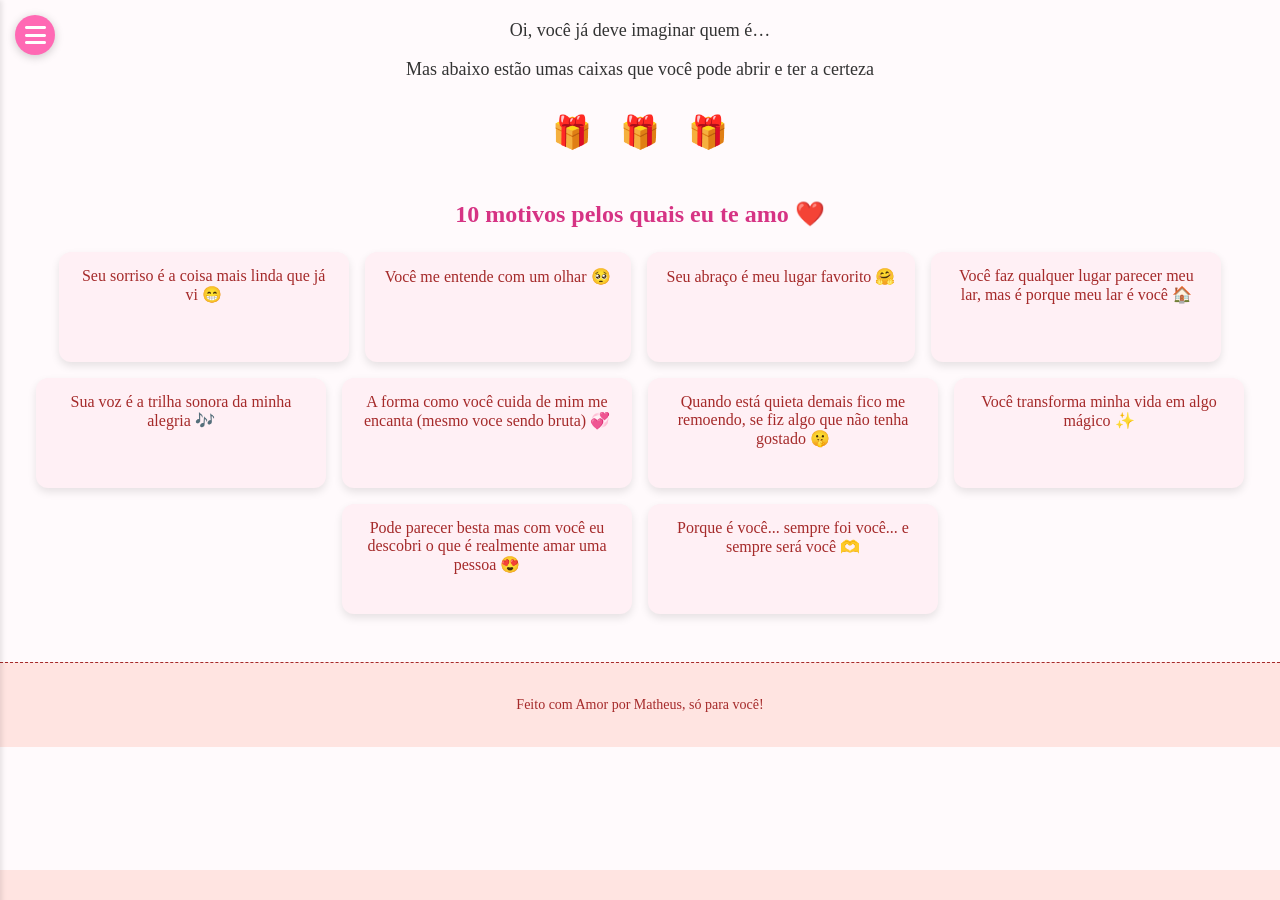
<file: Downloads/Voltamos/index.html>
<!DOCTYPE html>
<html lang="pt-br">
<head>
  <meta charset="UTF-8">
  <title>Nosso Amor</title>
  <meta name="viewport" content="width=device-width, initial-scale=1.0">
  <link rel="stylesheet" href="style.css">
  <link rel="stylesheet" href="https://cdnjs.cloudflare.com/ajax/libs/font-awesome/6.5.0/css/all.min.css" />
</head>
<body>
      <!-- Botão que abre o menu -->
    <div class="menu-toggle" id="menuToggle">
      <i class="fas fa-bars"></i>
    </div>

    <!-- Menu lateral com links -->
    <nav class="sidebar" id="sidebar">
      <a href="index.html"><i class="fas fa-home"></i> Home</a>
      <a href="fotos.html"><i class="fas fa-heart"></i> Nós</a>
      <a href="contrato.html"><i class="fas fa-file-contract"></i> Contrato</a>
      <a href="https://open.spotify.com/track/0tgVpDi06FyKpA1z0VMD4v?si=zfsroygsSRSsa8EemlvrPA" target="_blank"><i class="fas fa-music"></i> Nossa Música</a>
      <a href="futuro.html"><i class="fas fa-star"></i> Futuro</a>
    </nav>

    <div class="mensagem">
      <p>Oi, você já deve imaginar quem é…</p>
      <p>Mas abaixo estão umas caixas que você pode abrir e ter a certeza</p>
    </div>

    <div class="fotos-galeria">
      <div class="foto-box">
        <button class="presente-btn">🎁</button>
        <p class="frase-presente" hidden>Me desculpa</p>
      </div>
    
      <div class="foto-box">
        <button class="presente-btn">🎁</button>
        <p class="frase-presente" hidden>Não vivo sem você</p>
      </div>
    
      <div class="foto-box">
        <button class="presente-btn">🎁</button>
        <p class="frase-presente" hidden>Eu te amo</p>
      </div>
    </div>    

  <section class="motivos">
    <h2>10 motivos pelos quais eu te amo ❤️</h2>
    <div class="cards-motivos">
      <div class="motivo-card">Seu sorriso é a coisa mais linda que já vi 😁</div>
      <div class="motivo-card">Você me entende com um olhar 🥺</div>
      <div class="motivo-card">Seu abraço é meu lugar favorito 🤗</div>
      <div class="motivo-card">Você faz qualquer lugar parecer meu lar, mas é porque meu lar é você 🏠</div>
      <div class="motivo-card">Sua voz é a trilha sonora da minha alegria 🎶</div>
      <div class="motivo-card">A forma como você cuida de mim me encanta (mesmo voce sendo bruta) 💞</div>
      <div class="motivo-card">Quando está quieta demais fico me remoendo, se fiz algo que não tenha gostado 🤫</div>
      <div class="motivo-card">Você transforma minha vida em algo mágico ✨</div>
      <div class="motivo-card">Pode parecer besta mas com você eu descobri o que é realmente amar uma pessoa 😍</div>
      <div class="motivo-card">Porque é você... sempre foi você... e sempre será você 🫶</div>
    </div>
  </section>

  <div class="barra-frases">
    <div class="frases-movendo">
    Nosso amor é meu lugar favorito ❤️ • Ir no mercado aquele dia foi o melhor presente que a vida me deu 🎁 • Quero rir com você todos os dias 😂 • Quero viver os melhores momentos da minha vida com você 🧬 • Te amo mais a cada segundo que passa ⏳ •
    </div>
  </div>
 
  <footer class="footer-romantico">
    <p>Feito com Amor por Matheus, só para você!</p>
  </footer>

  <script>
    document.querySelectorAll('.presente-btn').forEach(botao => {
      botao.addEventListener('click', () => {
        const frase = botao.nextElementSibling;
        const visivel = !frase.hidden;
  
        frase.hidden = visivel;
  
        if (!visivel) {
          // Garante reanimação ao reclicar
          frase.classList.remove('animada');
          void frase.offsetWidth; // força reflow
          frase.classList.add('animada');
        } else {
          frase.classList.remove('animada');
        }
      });
    });
  </script>  

  <script>
    const menuToggle = document.getElementById('menuToggle');
    const sidebar = document.getElementById('sidebar');

    menuToggle.addEventListener('click', () => {
      sidebar.classList.toggle('active');
    });
  </script>


  <script src="script.js"></script>
    
</body>
</html>
</file>
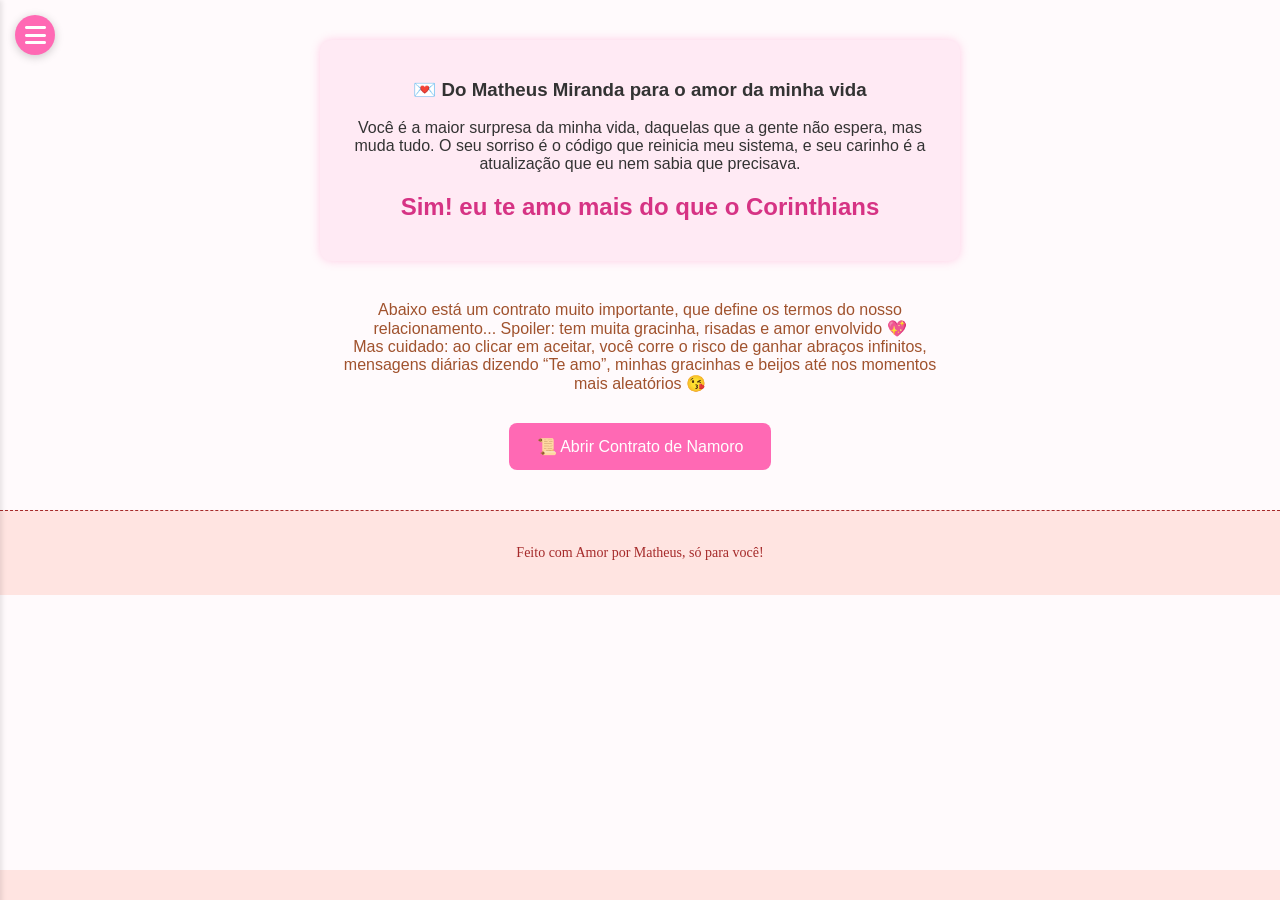
<file: Downloads/Voltamos/contrato.html>
<!DOCTYPE html>
<html lang="pt-br">
<head>
  <meta charset="UTF-8">
  <title>Contrato de Namoro</title>
  <meta name="viewport" content="width=device-width, initial-scale=1.0">
  <link rel="stylesheet" href="style.css">
  <link rel="stylesheet" href="https://cdnjs.cloudflare.com/ajax/libs/font-awesome/6.5.0/css/all.min.css" />
</head>
<body>
  <!-- Botão que abre o menu -->
<div class="menu-toggle" id="menuToggle">
  <i class="fas fa-bars"></i>
</div>

  <!-- Menu lateral com links -->
  <nav class="sidebar" id="sidebar">
    <a href="index.html"><i class="fas fa-home"></i> Home</a>
    <a href="fotos.html"><i class="fas fa-heart"></i> Nós</a>
    <a href="contrato.html"><i class="fas fa-file-contract"></i> Contrato</a>
    <a href="https://open.spotify.com/track/0tgVpDi06FyKpA1z0VMD4v?si=zfsroygsSRSsa8EemlvrPA" target="_blank"><i class="fas fa-music"></i> Nossa Música</a>
    <a href="futuro.html"><i class="fas fa-star"></i> Futuro</a>
  </nav>

    <!-- Depoimento -->
  <section class="depoimento">
    <h3>💌 Do Matheus Miranda para o amor da minha vida</h3>
    <p>
      Você é a maior surpresa da minha vida, daquelas que a gente não espera, mas muda tudo. O seu sorriso é o código que reinicia meu sistema, e seu carinho é a atualização que eu nem sabia que precisava.
    </p>
    <h2>Sim! eu te amo mais do que o Corinthians</h2>
  </section>

  <!-- Texto antes do contrato -->
  <div class="texto-romantico">
    <p>
      Abaixo está um contrato muito importante, que define os termos do nosso relacionamento... Spoiler: tem muita gracinha, risadas e amor envolvido 💖<br>
      Mas cuidado: ao clicar em aceitar, você corre o risco de ganhar abraços infinitos, mensagens diárias dizendo “Te amo”, minhas gracinhas e beijos até nos momentos mais aleatórios 😘
    </p>
  </div>

  <!-- Botão para abrir a carta -->
  <div class="carta-container">
    <button id="mostrarCarta" class="btn-animado">📜 Abrir Contrato de Namoro</button>

    <!-- Carta oculta inicialmente -->
    <div id="carta" class="oculto">
      <h2>Contrato Oficial de Namoro 💖</h2>
      <p>Eu, Matheus, declaro oficialmente que:</p>
      <ul>
        <li>❤️ Vou estar com você todos os dias que você acordar, (mesmo estando de mau-humor).</li>
        <li>❤️ Estarei com você nos dias bons e nos dias ruins.</li>
        <li>❤️ Seus dramas serão ouvidos (e a maioria resolvidos com chocolate de laranja).</li>
        <li>❤️ Carinho, beijos, cafuné e massagens serão infinitos e intransferíveis (você pode retribuir tudo isso também viu).</li>
        <li>❤️ Estarei em suas TPMs que duram o mês todo.</li>
        <li>❤️ Todos os dias direi o quanto você é linda, mesmo descabelada, ou puta da vida comigo.</li>
      </ul>
      <p>Se você aceitar esses termos, clique no botão abaixo e prepare-se para viver a história de amor mais maluca e maravilhosa que já existiu! 💕</p>

      <!-- Botão para aceitar o contrato -->
      <button id="aceitarContrato" class="btn-animado">✅ Aceitar os Termos do Amor</button>
    </div>

    <!-- Mensagem final (oculta) -->
    <div id="mensagemFinal" class="oculto mensagem-final">
      <h3>Contrato aceito! Você fez a melhor escolha da sua vida, somos novamente um casal perfeito! 💑</h3>
    </div>
  </div>

  <div class="barra-frases">
    <div class="frases-movendo">
      Nosso amor é meu lugar favorito ❤️ • Ir no mercado aquele dia foi o melhor presente que a vida me deu 🎁 • Quero rir com você todos os dias 😂 • Quero viver os melhores momentos da minha vida com você 🧬 • Te amo mais a cada segundo que passa ⏳ •
    </div>
  </div>

  <footer class="footer-romantico">
    <p>Feito com Amor por Matheus, só para você!</p>
  </footer>

  <script>
    const menuToggle = document.getElementById('menuToggle');
    const sidebar = document.getElementById('sidebar');

    menuToggle.addEventListener('click', () => {
      sidebar.classList.toggle('active');
    });
  </script>

  <script src="script.js"></script>

</body>
</html>
</file>
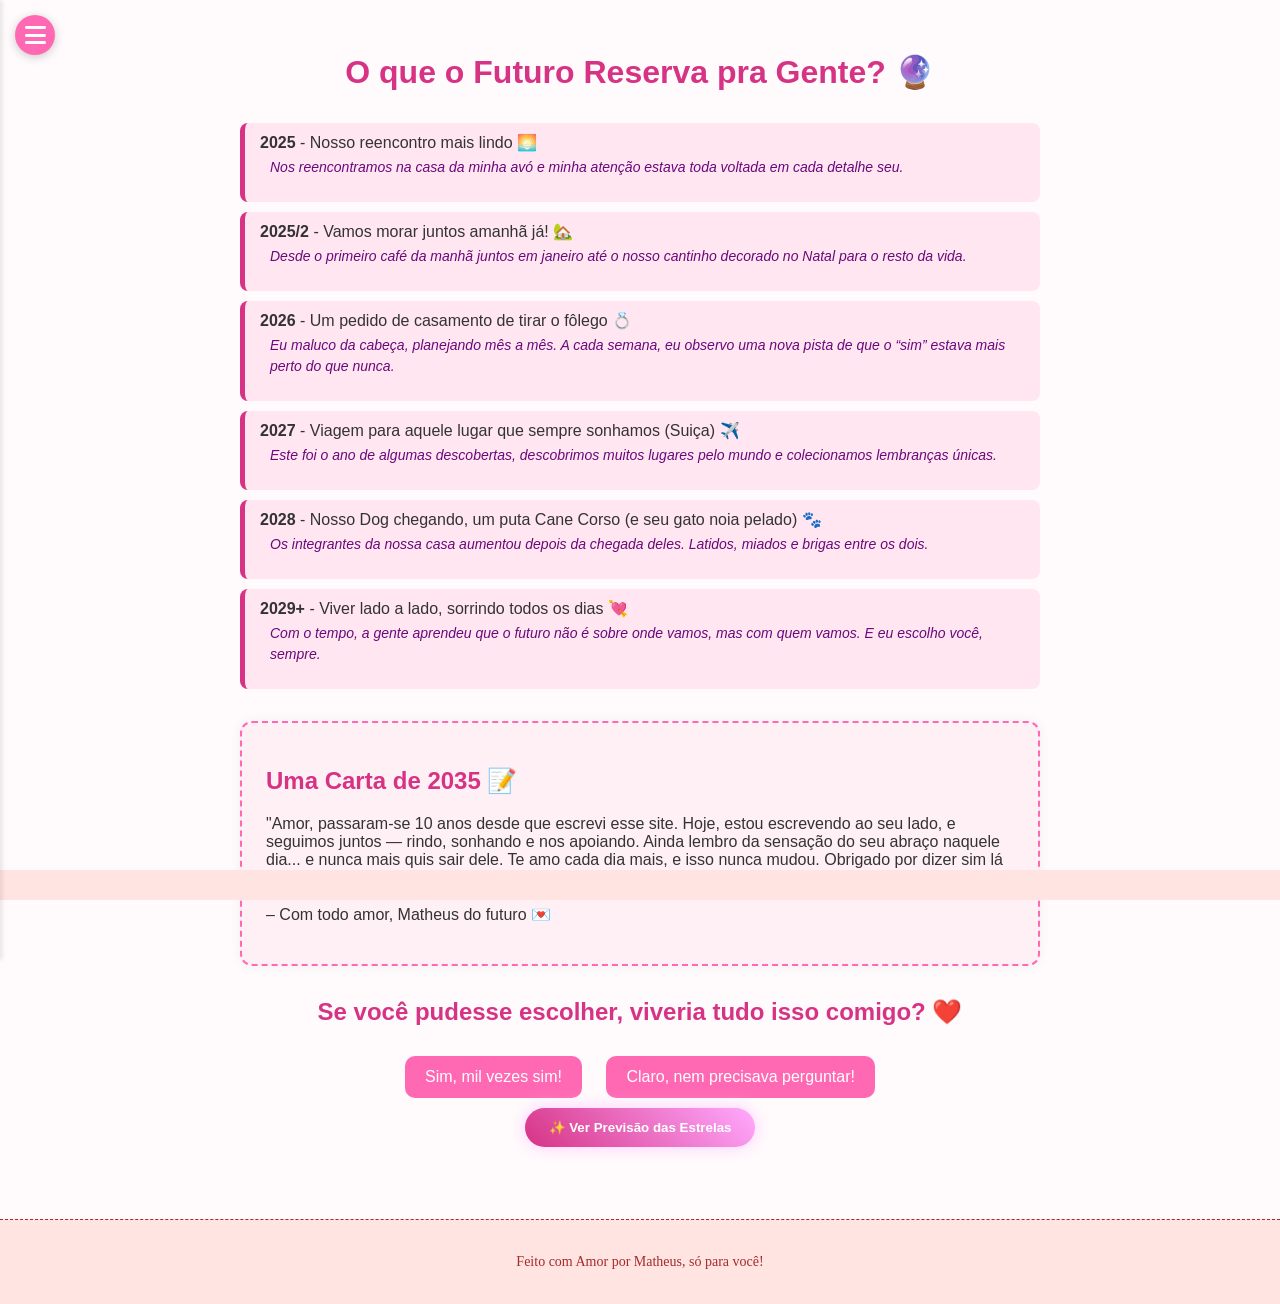
<file: Downloads/Voltamos/futuro.html>
<!DOCTYPE html>
<html lang="pt-br">
<head>
  <meta charset="UTF-8">
  <title>Nosso Futuro</title>
  <meta name="viewport" content="width=device-width, initial-scale=1.0">
  <link rel="stylesheet" href="style.css">
  <link rel="stylesheet" href="https://cdnjs.cloudflare.com/ajax/libs/font-awesome/6.5.0/css/all.min.css" />
</head>
<body>
  <!-- Botão que abre o menu -->
<div class="menu-toggle" id="menuToggle">
  <i class="fas fa-bars"></i>
</div>

  <!-- Menu lateral com links -->
  <nav class="sidebar" id="sidebar">
    <a href="index.html"><i class="fas fa-home"></i> Home</a>
    <a href="fotos.html"><i class="fas fa-heart"></i> Nós</a>
    <a href="contrato.html"><i class="fas fa-file-contract"></i> Contrato</a>
    <a href="https://open.spotify.com/track/0tgVpDi06FyKpA1z0VMD4v?si=zfsroygsSRSsa8EemlvrPA" target="_blank"><i class="fas fa-music"></i> Nossa Música</a>
    <a href="futuro.html"><i class="fas fa-star"></i> Futuro</a>
  </nav>

<main class="futuro-container">
  <h1>O que o Futuro Reserva pra Gente? 🔮</h1>

  <!-- Linha do tempo -->
  <section class="timeline">
    <div class="evento">
        <strong>2025</strong> - Nosso reencontro mais lindo 🌅  
        <p class="subfrase">Nos reencontramos na casa da minha avó e minha atenção estava toda voltada em cada detalhe seu.</p>
    </div>
    
    <div class="evento">
        <strong>2025/2</strong> - Vamos morar juntos amanhã já! 🏡  
        <p class="subfrase">Desde o primeiro café da manhã juntos em janeiro até o nosso cantinho decorado no Natal para o resto da vida.</p>
    </div>

    <div class="evento">
        <strong>2026</strong> - Um pedido de casamento de tirar o fôlego 💍  
        <p class="subfrase">Eu maluco da cabeça, planejando mês a mês. A cada semana, eu observo uma nova pista de que o “sim” estava mais perto do que nunca.</p>
    </div>

    <div class="evento">
        <strong>2027</strong> - Viagem para aquele lugar que sempre sonhamos (Suiça) ✈️  
        <p class="subfrase">Este foi o ano de algumas descobertas, descobrimos muitos lugares pelo mundo e colecionamos lembranças únicas.</p>
    </div>

    <div class="evento">
        <strong>2028</strong> - Nosso Dog chegando, um puta Cane Corso (e seu gato noia pelado) 🐾  
        <p class="subfrase">Os integrantes da nossa casa aumentou depois da chegada deles. Latidos, miados e brigas entre os dois.</p>
    </div>

    <div class="evento">
        <strong>2029+</strong> - Viver lado a lado, sorrindo todos os dias 💘  
        <p class="subfrase">Com o tempo, a gente aprendeu que o futuro não é sobre onde vamos, mas com quem vamos. E eu escolho você, sempre.</p>
    </div>
  </section>

  <!-- Carta do futuro -->
  <section class="carta-futuro">
    <h2>Uma Carta de 2035 📝</h2>
    <p>
      "Amor, passaram-se 10 anos desde que escrevi esse site. Hoje, estou escrevendo ao seu lado, e seguimos juntos — rindo, sonhando e nos apoiando.  
      Ainda lembro da sensação do seu abraço naquele dia... e nunca mais quis sair dele.  
      Te amo cada dia mais, e isso nunca mudou. Obrigado por dizer sim lá atrás. Você é minha melhor decisão."  
      <br><br>– Com todo amor, Matheus do futuro 💌
    </p>
  </section>

  <!-- Escolha romântica -->
  <section class="escolha-romantica">
    <h2>Se você pudesse escolher, viveria tudo isso comigo? ❤️</h2>
    <div class="botoes-escolha">
      <button class="btn-escolha" id="btnSim">Sim, mil vezes sim!</button>
      <button class="btn-escolha" id="btnClaro">Claro, nem precisava perguntar!</button>
    </div>
    <p id="respostaEscolha" class="oculto-resposta"></p>
  </section>

  <!-- Previsão das estrelas -->
  <section class="estrelas-futuro">
    <button class="btn-estrelas" id="verPrevisao">✨ Ver Previsão das Estrelas</button>
    <p id="previsaoTexto" class="oculto-previsao"></p>
  </section>
</main>

<!-- Frases rodando -->
<div class="barra-frases">
  <div class="frases-movendo">
    Nosso amor é meu lugar favorito ❤️ • Ir no mercado aquele dia foi o melhor presente que a vida me deu 🎁 • Quero rir com você todos os dias 😂 • Quero viver os melhores momentos da minha vida com você 🧬 • Te amo mais a cada segundo que passa ⏳ •
  </div>
</div>

<footer class="footer-romantico">
    <p>Feito com Amor por Matheus, só para você!</p>
</footer>

<!-- Scripts -->
<script>
  const menuToggle = document.getElementById('menuToggle');
  const sidebar = document.getElementById('sidebar');
  menuToggle.addEventListener('click', () => {
    sidebar.classList.toggle('active');
  });

  document.getElementById('btnSim').addEventListener('click', () => {
    document.getElementById('respostaEscolha').innerText = "Você acabou de me dar o futuro mais feliz de todos! 💖";
    document.getElementById('respostaEscolha').classList.remove('oculto-resposta');
  });

  document.getElementById('btnClaro').addEventListener('click', () => {
    document.getElementById('respostaEscolha').innerText = "Você é o meu destino mais bonito! 💞";
    document.getElementById('respostaEscolha').classList.remove('oculto-resposta');
  });

  document.getElementById('verPrevisao').addEventListener('click', () => {
    document.getElementById('previsaoTexto').innerText = "As estrelas dizem: vocês nasceram para sorrir juntos. Preparem-se, o universo está só começando a conspirar a favor desse amor. ✨💑";
    document.getElementById('previsaoTexto').classList.remove('oculto-previsao');
  });
</script>

</body>
</html>
</file>
<file: Downloads/Voltamos/style.css>
body {
  margin: 0;
  padding: 0;
  box-sizing: border-box;
  font-family: 'Georgia', serif;
  text-align: center;
  background-color: #fff0f5;
}

.menu-toggle {
  position: fixed;
  top: 15px;
  left: 15px;
  font-size: 24px;
  background: #ff69b4;
  color: white;
  border-radius: 50%;
  width: 40px;
  height: 40px;
  display: flex;
  align-items: center;
  justify-content: center;
  cursor: pointer;
  z-index: 1001;
  box-shadow: 0 2px 10px rgba(0, 0, 0, 0.2);
  transition: transform 0.3s ease;
}

.menu-toggle:hover {
  transform: scale(1.1);
}

.sidebar {
  position: fixed;
  left: -200px;
  top: 0;
  height: 100%;
  width: 200px;
  background-color: #ffe4e1;
  box-shadow: 2px 0 5px rgba(0, 0, 0, 0.1);
  display: flex;
  flex-direction: column;
  padding-top: 60px;
  transition: left 0.3s ease;
  z-index: 1000;
}

.sidebar.active {
  left: 0;
}

.sidebar a {
  padding: 15px 20px;
  text-decoration: none;
  color: #a52a2a;
  font-weight: bold;
  font-size: 16px;
  display: flex;
  align-items: center;
  gap: 10px;
  transition: background 0.3s ease;
}

.sidebar a:hover {
  background-color: #ffccd5;
}

.fotos-galeria {
  margin-top: 2rem;
  display: flex;
  flex-wrap: wrap;
  gap: 1rem;
  justify-content: center;
}

.foto-box {
  display: flex;
  flex-direction: column;
  align-items: center;
}

.presente-btn {
  font-size: 2rem;
  background: none;
  border: none;
  cursor: pointer;
}

.frase-presente {
  margin-top: 10px;
  font-size: 18px;
  font-weight: bold;
  color: #a52a2a;
  font-family: 'Georgia', serif;
  text-align: center;
  background-color: #fff0f5;
  padding: 8px 12px;
  border-radius: 10px;
  box-shadow: 0 2px 6px rgba(0,0,0,0.1);
  opacity: 0;
  transform: translateY(10px);
  transition: opacity 0.4s ease, transform 0.4s ease;
}

.frase-presente.animada {
  opacity: 1;
  transform: translateY(0);
}

.mensagem {
    margin-top: 20px;
    font-size: 18px;
    font-family: 'Georgia', serif;
}

.barra-frases {
  position: fixed;
  bottom: 0;
  width: 100%;
  background-color: #ffe4e1;
  overflow: hidden;
  height: 30px;
  display: flex;
  align-items: center;
  z-index: 999;
}

.frases-movendo {
  white-space: nowrap;
  display: inline-block;
  padding-left: 100%;
  animation: moverFrases 20s linear infinite;
  font-size: 14px;
  color: #a52a2a;
  font-weight: bold;
}

@keyframes moverFrases {
  0% {
    transform: translateX(0%);
  }
  100% {
    transform: translateX(-100%);
  }
}

/* Menu Responsivo */
@media (max-width: 768px) {
  .sidebar {
    width: 200px;
  }

  .sidebar a {
    font-size: 14px;
    padding: 12px 18px;
  }

  .menu-toggle {
    width: 36px;
    height: 36px;
    font-size: 20px;
  }
}

/* Cards Home */
.motivos {
  margin: 3rem auto;
  text-align: center;
  font-family: 'Georgia', serif;
  color: #a52a2a;
  padding: 0 20px;
}

.motivos h2 {
  font-size: 24px;
  margin-bottom: 1.5rem;
}

.cards-motivos {
  display: flex;
  flex-wrap: wrap;
  gap: 1rem;
  justify-content: center;
}

.motivo-card {
  background-color: #fff0f5;
  border-radius: 12px;
  padding: 15px 20px;
  max-width: 250px;
  min-height: 80px;
  box-shadow: 0 4px 8px rgba(0,0,0,0.1);
  transition: transform 0.3s ease, box-shadow 0.3s ease;
  font-size: 16px;
}

.motivo-card:hover {
  transform: scale(1.05) rotate(-1deg);
  box-shadow: 0 6px 15px rgba(0,0,0,0.2);
}

/* Footer */
.footer-romantico {
  text-align: center;
  padding: 20px;
  background-color: #ffe4e1;
  color: #a52a2a;
  font-family: 'Georgia', serif;
  font-size: 14px;
  margin-top: 40px;
  border-top: 1px dashed #a52a2a;
}

/* Responsividade */
@media (max-width: 768px) {
  .motivo-card {
    max-width: 90%;
    font-size: 15px;
  }
}

/* Depoimento */
.depoimento {
  max-width: 600px;
  margin: 40px auto;
  padding: 20px;
  background: #ffeaf4;
  border-radius: 12px;
  text-align: center;
  font-size: 16px;
  box-shadow: 0 0 10px rgba(255,105,180, 0.3);
}

/* Texto introdutório */
.texto-romantico {
  max-width: 600px;
  margin: 20px auto;
  font-size: 16px;
  text-align: center;
  color: #a0522d;
}

/* Container da carta */
.carta-container {
  text-align: center;
  margin: 30px auto;
  max-width: 700px;
}

/* Carta */
#carta {
  background: #fff8dc;
  border: 2px dashed #deb887;
  padding: 20px;
  border-radius: 15px;
  box-shadow: 0 0 15px rgba(0,0,0,0.1);
  margin-top: 20px;
  text-align: left;
  animation: aparecer 0.7s ease;
}

/* Lista da carta */
#carta ul {
  margin-left: 20px;
}

.oculto {
  display: none;
}

/* Botão com efeito pulse */
.btn-animado {
  padding: 14px 28px;
  font-size: 16px;
  background-color: #ff69b4;
  border: none;
  border-radius: 8px;
  color: white;
  cursor: pointer;
  animation: pulse 1.8s infinite;
  transition: transform 0.3s ease;
}

.btn-animado:hover {
  transform: scale(1.05);
  background-color: #ff1493;
}

@keyframes pulse {
  0% { box-shadow: 0 0 0 0 rgba(255, 105, 180, 0.5); }
  70% { box-shadow: 0 0 0 10px rgba(255, 105, 180, 0); }
  100% { box-shadow: 0 0 0 0 rgba(255, 105, 180, 0); }
}

/* Mensagem final */
.mensagem-final {
  background-color: #e6ffe6;
  margin-top: 30px;
  padding: 20px;
  border-radius: 10px;
  font-weight: bold;
  text-align: center;
  animation: aparecer 1s ease;
}

/* Animação de entrada */
@keyframes aparecer {
  from { opacity: 0; transform: translateY(20px); }
  to { opacity: 1; transform: translateY(0); }
}

/* PG Fotos*/
.photo-grid {
  display: grid;
  grid-template-columns: repeat(auto-fit, minmax(140px, 1fr));
  gap: 20px;
  padding: 20px;
  max-width: 1000px;
  margin: 0 auto;
}

.foto-3d {
  text-align: center;
  perspective: 1000px;
}

.foto-3d img {
  width: 100%;
  height: 180px; /* altura fixa */
  object-fit: cover; /* garante que a imagem preencha o espaço sem distorcer */
  border-radius: 12px;
  box-shadow: 0 4px 8px rgba(0,0,0,0.1);
  transition: transform 0.5s, box-shadow 0.5s;
  cursor: pointer;
}


.foto-3d img.destaque {
  transform: scale(1.1) rotateY(5deg);
  box-shadow: 0 12px 24px rgba(0,0,0,0.3);
  z-index: 10;
}

.legenda {
  margin-top: 10px;
  font-style: italic;
  color: #a52a2a;
  font-size: 14px;
}

/* Responsivo */
@media (max-width: 600px) {
  .photo-grid {
    grid-template-columns: repeat(auto-fit, minmax(120px, 1fr));
    gap: 15px;
  }

  .legenda {
    font-size: 13px;
  }
}

/* Estilo base do botão */
#ativarCarrossel {
  padding: 12px 24px;
  font-size: 16px;
  border: none;
  border-radius: 8px;
  background-color: #ff69b4;
  color: white;
  cursor: pointer;
  transition: background-color 0.3s ease, transform 0.2s;
}

/* Animação pulsante quando o carrossel estiver ativo */
#ativarCarrossel.ativo {
  background-color: #ff1493;
  animation: pulso 1.2s infinite;
}

@keyframes pulso {
  0% { transform: scale(1); }
  50% { transform: scale(1.08); }
  100% { transform: scale(1); }
}

/* Layout geral */
body {
  font-family: 'Segoe UI', sans-serif;
  margin: 0;
  padding: 0;
  background-color: #fffafc;
  color: #333;
}

.futuro-container {
  max-width: 800px;
  margin: auto;
  padding: 2rem;
  text-align: center;
}

h1, h2 {
  color: #d63384;
}

/* Linha do tempo */
.timeline {
  margin: 2rem 0;
  text-align: left;
}

.evento {
  background: #ffe6f0;
  border-left: 5px solid #d63384;
  padding: 10px 15px;
  margin: 10px 0;
  border-radius: 8px;
}

.subfrase {
  font-size: 14px;
  color: #6a097d;
  margin-top: 5px;
  padding-left: 10px;
  font-style: italic;
  line-height: 1.5;
}

/* Carta do futuro */
.carta-futuro {
  background-color: #fff0f5;
  border: 2px dashed #ff69b4;
  padding: 1.5rem;
  margin: 2rem 0;
  border-radius: 12px;
  box-shadow: 0 0 12px rgba(0,0,0,0.05);
  text-align: left;
}

/* Botões românticos */
.btn-escolha {
  background-color: #ff69b4;
  border: none;
  color: white;
  padding: 12px 20px;
  margin: 10px;
  border-radius: 10px;
  font-size: 16px;
  cursor: pointer;
  animation: pulse 2s infinite;
  transition: transform 0.3s;
}

.btn-escolha:hover {
  transform: scale(1.05);
}

/* Previsão botão */
.btn-estrelas {
  background: linear-gradient(45deg, #d63384, #ffaaff);
  border: none;
  color: white;
  padding: 12px 24px;
  border-radius: 50px;
  cursor: pointer;
  font-weight: bold;
  box-shadow: 0 0 15px #ffccff;
  transition: all 0.3s ease;
}

.btn-estrelas:hover {
  transform: scale(1.1);
  box-shadow: 0 0 20px #ff99dd;
}

/* Ocultos */
.oculto-resposta, .oculto-previsao {
  display: none;
  margin-top: 10px;
  font-style: italic;
  color: #5c0d5c;
  animation: aparecer 1s ease;
}

#respostaEscolha:not(.oculto-resposta),
#previsaoTexto:not(.oculto-previsao) {
  display: block;
  margin-bottom: 40px;
}

/* Animações */
@keyframes pulse {
  0% { transform: scale(1); }
  50% { transform: scale(1.05); }
  100% { transform: scale(1); }
}

@keyframes aparecer {
  from { opacity: 0; transform: translateY(10px); }
  to { opacity: 1; transform: translateY(0); }
}

@keyframes moverFrases {
  0% { transform: translateX(0%); }
  100% { transform: translateX(-100%); }
}
</file>
